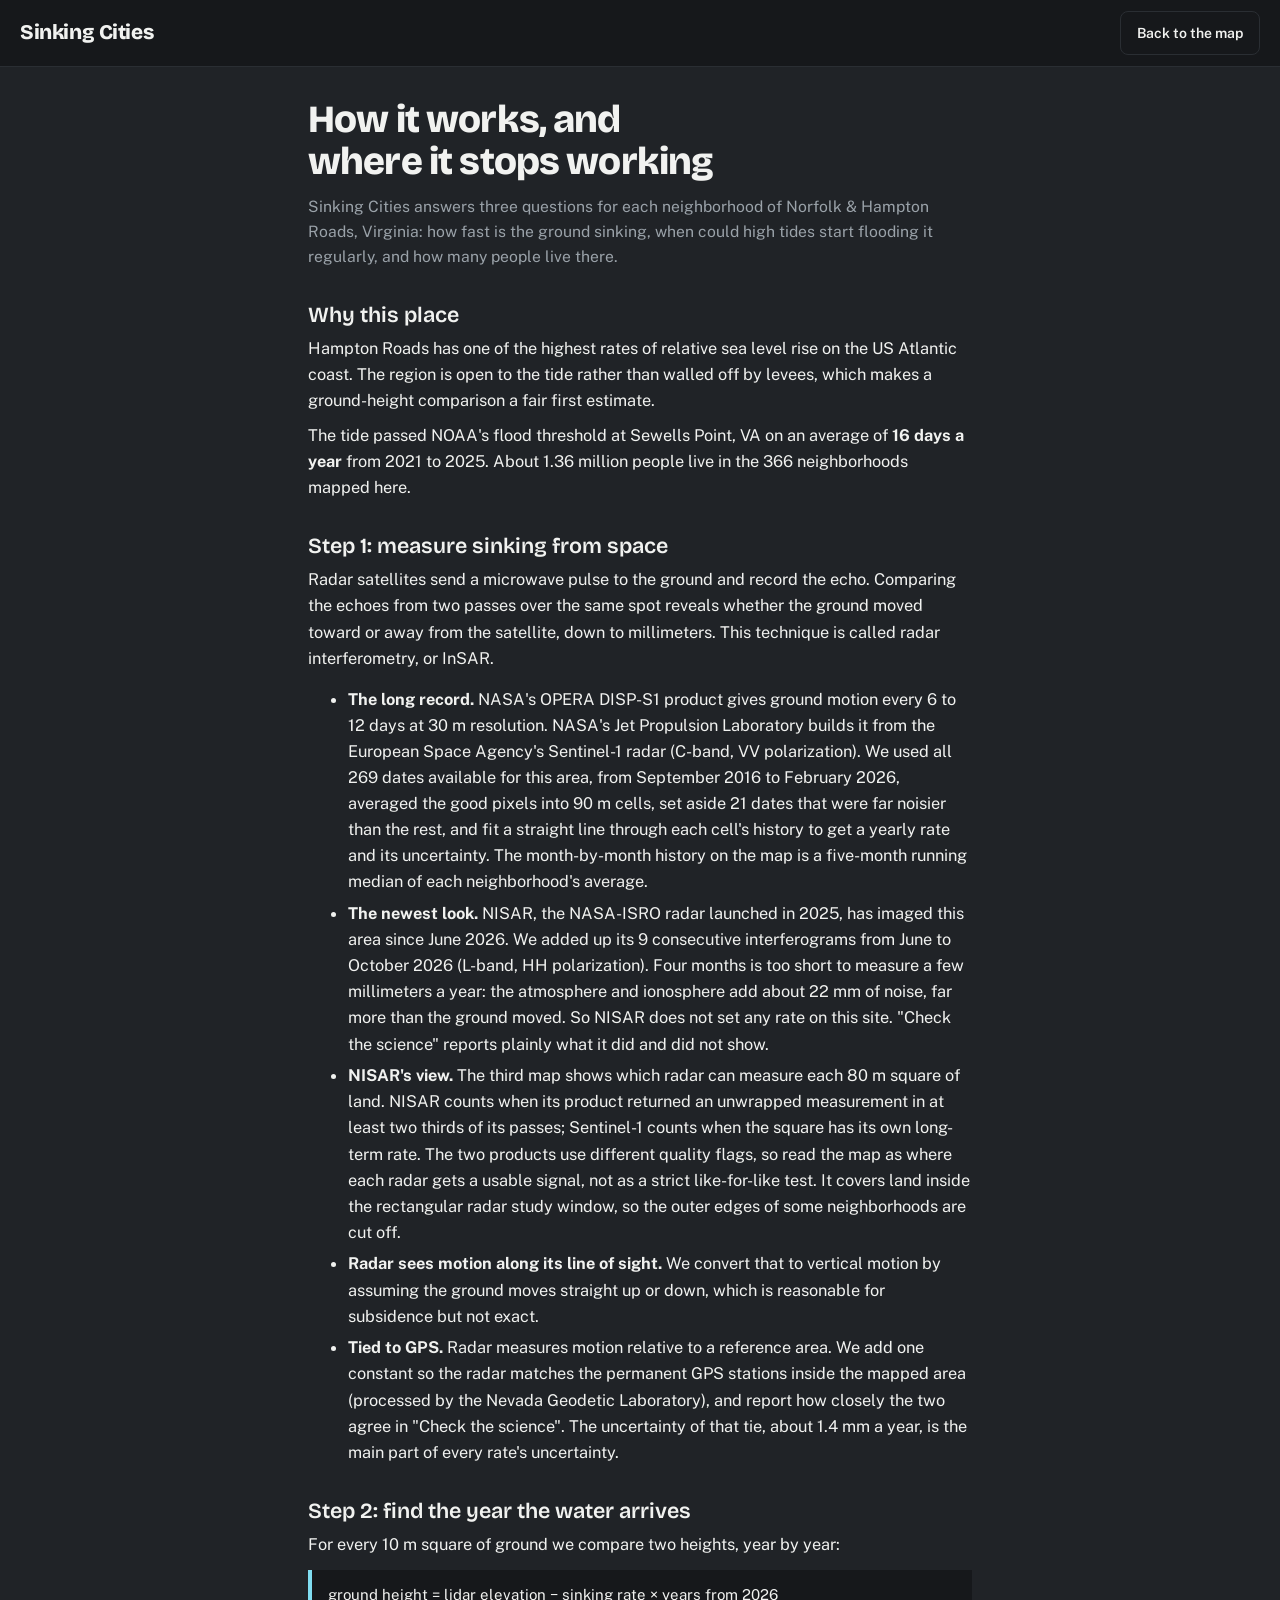
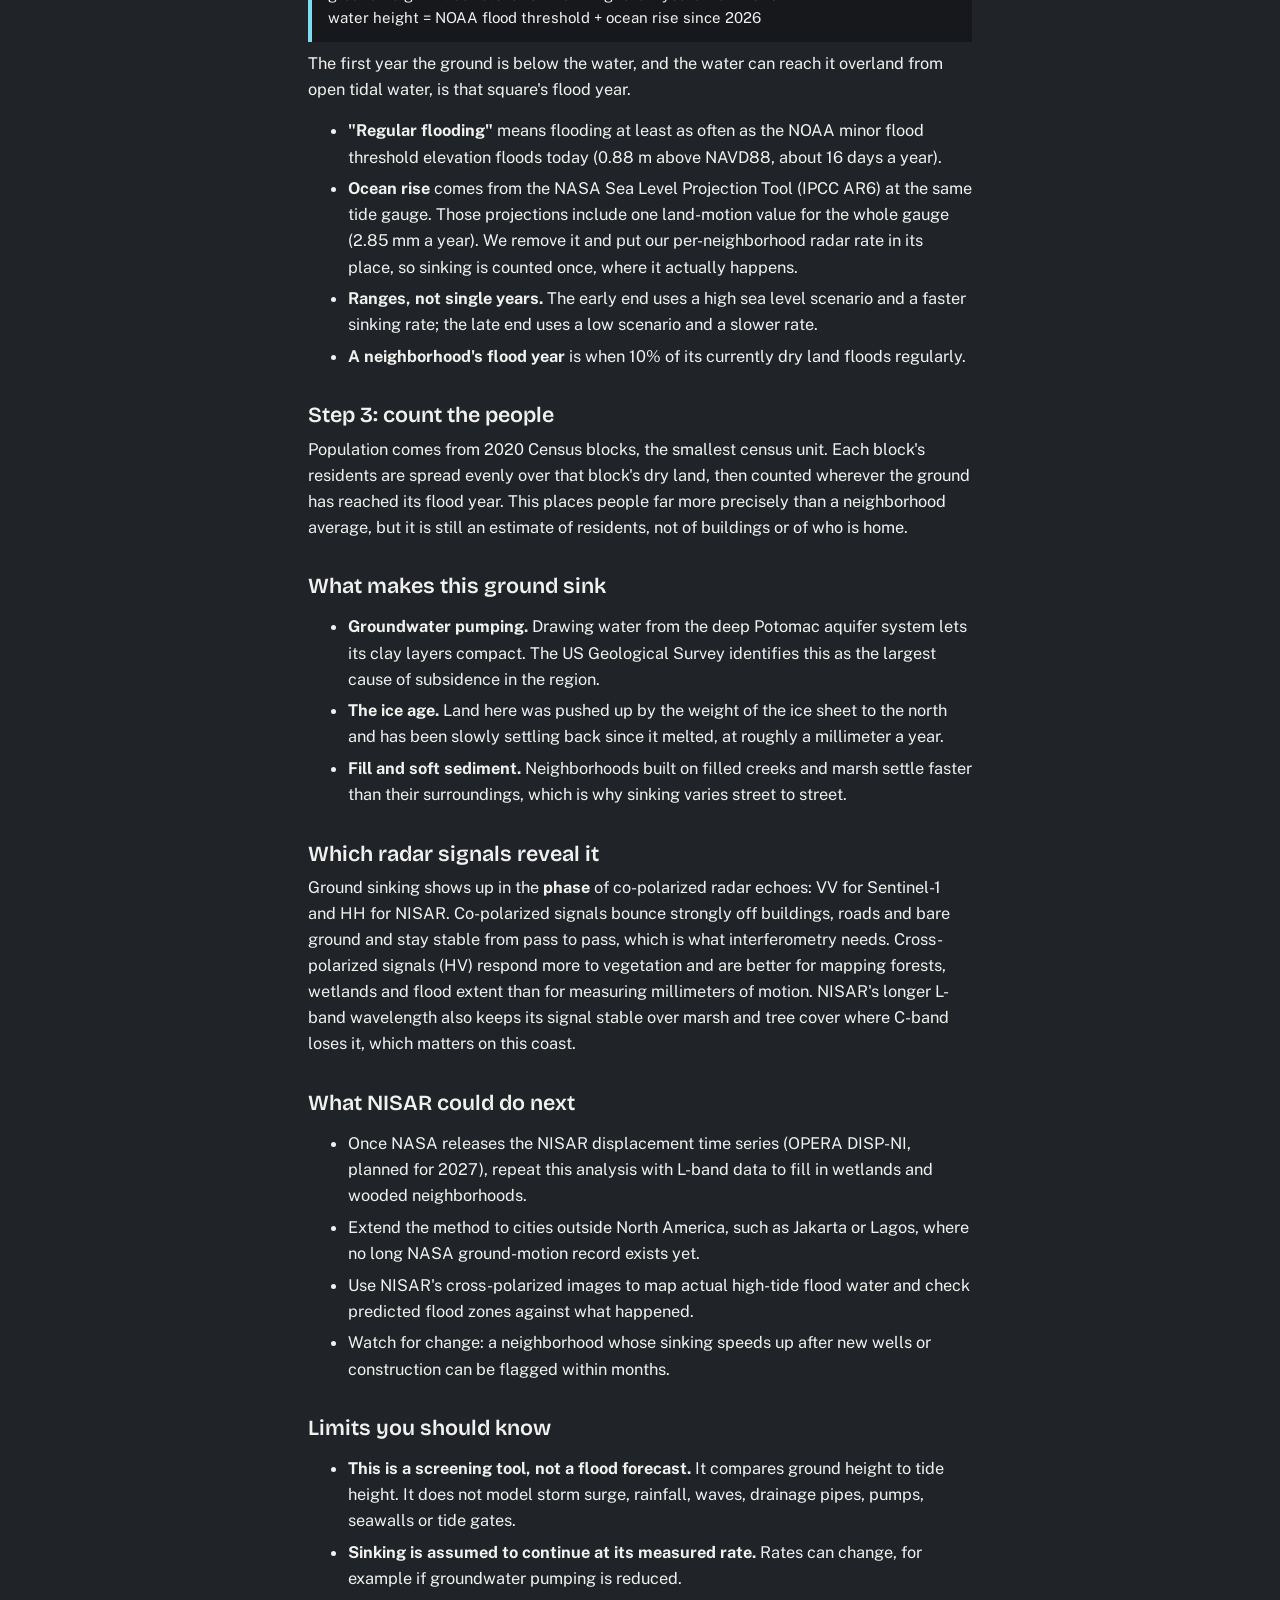
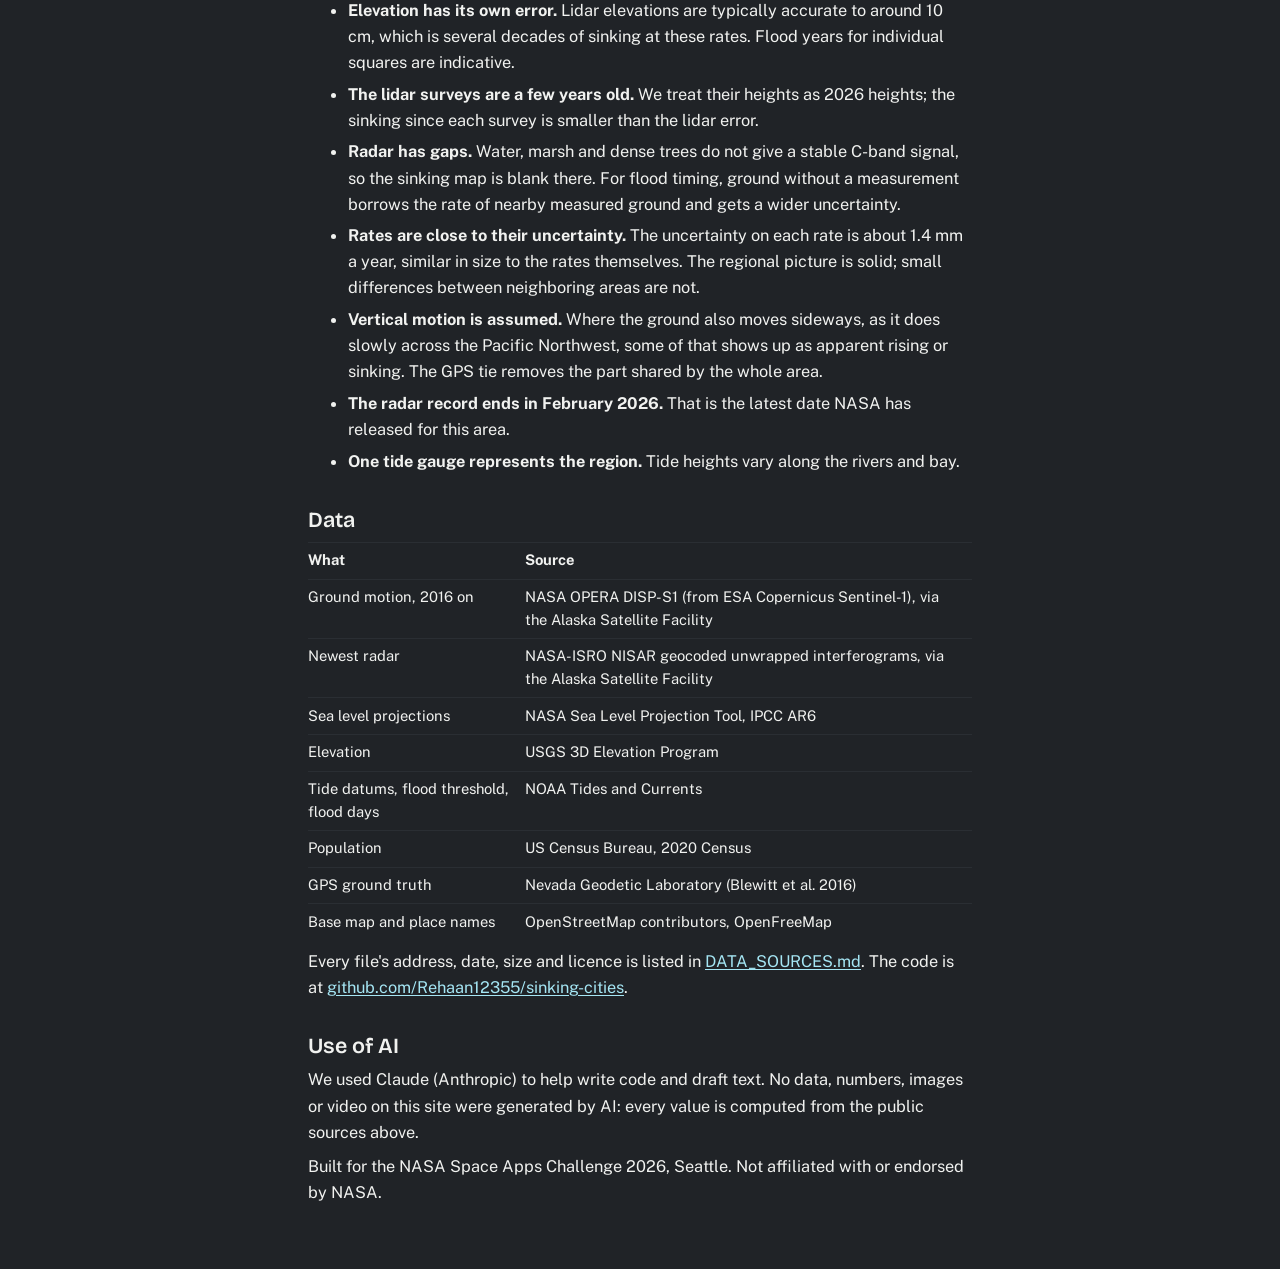
<file: site/methods.html>
<!doctype html>
<html lang="en">
<head>
<meta charset="utf-8">
<meta name="viewport" content="width=device-width, initial-scale=1">
<title>How Sinking Cities works</title>
<link rel="preconnect" href="https://fonts.googleapis.com">
<link rel="preconnect" href="https://fonts.gstatic.com" crossorigin>
<link href="https://fonts.googleapis.com/css2?family=Bricolage+Grotesque:opsz,wght@12..96,400;12..96,600;12..96,800&family=Public+Sans:wght@400;500;600;700&display=swap" rel="stylesheet">
<link href="styles.css" rel="stylesheet">
<style>
  body { display: block; height: auto; }
  article { max-width: 44rem; margin: 0 auto; padding: 2rem 1.25rem 4rem; }
  article h1 { font-size: 2.4rem; margin-bottom: 0.5rem; }
  article h2 { font-size: 1.35rem; margin-top: 2.2rem; }
  article p, article li { font-size: 1.02rem; line-height: 1.6; }
  article li { margin-top: 0.35rem; }
  .eq { background: var(--sheet); border-left: 4px solid var(--tide); padding: 0.8rem 1rem; margin-top: 0.8rem; }
  table { border-collapse: collapse; width: 100%; margin-top: 0.6rem; font-size: 0.92rem; }
  th, td { text-align: left; padding: 0.4rem 0.7rem 0.4rem 0; border-top: 1px solid var(--rule); vertical-align: top; }
</style>
</head>
<body>
<header class="top">
  <a class="brand" href="./">Sinking Cities</a>
  <nav class="top-actions"><a class="btn" id="back" href="./">Back to the map</a></nav>
</header>
<article>
  <h1>How it works, and where it stops working</h1>
  <p class="lede">Sinking Cities answers three questions for each neighborhood of <span data-k="name"></span>: how fast is the ground sinking, when could high tides start flooding it regularly, and how many people live there.</p>

  <h2>Why this place</h2>
  <p><span data-k="why"></span></p>
  <p>The tide passed NOAA's flood threshold at <span data-k="station"></span> on an average of <b><span data-k="days"></span> days a year</b> from <span data-k="y0"></span> to <span data-k="y1"></span>. About <span data-k="pop"></span> people live in the <span data-k="ntracts"></span> neighborhoods mapped here. <span data-k="wnotes"></span></p>

  <h2>Step 1: measure sinking from space</h2>
  <p>Radar satellites send a microwave pulse to the ground and record the echo. Comparing the echoes from two passes over the same spot reveals whether the ground moved toward or away from the satellite, down to millimeters. This technique is called radar interferometry, or InSAR.</p>
  <ul>
    <li><b>The long record.</b> NASA's OPERA DISP-S1 product gives ground motion every 6 to 12 days at 30 m resolution. NASA's Jet Propulsion Laboratory builds it from the European Space Agency's Sentinel-1 radar (C-band, VV polarization). We used all <span data-k="ndates"></span> dates available for this area, from <span data-k="first"></span> to <span data-k="last"></span>, averaged the good pixels into 90 m cells, set aside <span data-k="rejected"></span> dates that were far noisier than the rest, and fit a straight line through each cell's history to get a yearly rate and its uncertainty. The month-by-month history on the map is a five-month running median of each neighborhood's average.</li>
    <li><b>The newest look.</b> NISAR, the NASA-ISRO radar launched in 2025, has imaged this area since June 2026. We added up its <span data-k="npairs"></span> consecutive interferograms from June to October 2026 (L-band, HH polarization). Four months is too short to measure a few millimeters a year: the atmosphere and ionosphere add about <span data-k="nnoise"></span> mm of noise, far more than the ground moved. So NISAR does not set any rate on this site. "Check the science" reports plainly what it did and did not show.</li>
    <li><b>NISAR's view.</b> The third map shows which radar can measure each 80 m square of land. NISAR counts when its product returned an unwrapped measurement in at least two thirds of its passes; Sentinel-1 counts when the square has its own long-term rate. The two products use different quality flags, so read the map as where each radar gets a usable signal, not as a strict like-for-like test. It covers land inside the rectangular radar study window, so the outer edges of some neighborhoods are cut off.</li>
    <li><b>Radar sees motion along its line of sight.</b> We convert that to vertical motion by assuming the ground moves straight up or down, which is reasonable for subsidence but not exact.</li>
    <li><b>Tied to GPS.</b> Radar measures motion relative to a reference area. We add one constant so the radar matches the permanent GPS stations inside the mapped area (processed by the Nevada Geodetic Laboratory), and report how closely the two agree in "Check the science". The uncertainty of that tie, about <span data-k="gpsrms"></span> mm a year, is the main part of every rate's uncertainty.</li>
  </ul>

  <h2>Step 2: find the year the water arrives</h2>
  <p>For every 10 m square of ground we compare two heights, year by year:</p>
  <div class="eq">
    ground height = lidar elevation − sinking rate × years from 2026<br>
    water height = NOAA flood threshold + ocean rise since 2026
  </div>
  <p>The first year the ground is below the water, and the water can reach it overland from open tidal water, is that square's flood year.</p>
  <ul>
    <li><b>"Regular flooding"</b> means flooding at least as often as the NOAA minor flood threshold elevation floods today (<span data-k="thr"></span> m above NAVD88, about <span data-k="days"></span> days a year).</li>
    <li><b>Ocean rise</b> comes from the NASA Sea Level Projection Tool (IPCC AR6) at the same tide gauge. Those projections include one land-motion value for the whole gauge (<span data-k="vlm"></span> mm a year). We remove it and put our per-neighborhood radar rate in its place, so sinking is counted once, where it actually happens.</li>
    <li><b>Ranges, not single years.</b> The early end uses a high sea level scenario and a faster sinking rate; the late end uses a low scenario and a slower rate.</li>
    <li><b>A neighborhood's flood year</b> is when <span data-k="share"></span>% of its currently dry land floods regularly.</li>
  </ul>

  <h2>Step 3: count the people</h2>
  <p>Population comes from 2020 Census blocks, the smallest census unit. Each block's residents are spread evenly over that block's dry land, then counted wherever the ground has reached its flood year. This places people far more precisely than a neighborhood average, but it is still an estimate of residents, not of buildings or of who is home.</p>

  <h2>What makes this ground sink</h2>
  <ul>
    <li><b>Groundwater pumping.</b> Drawing water from the deep Potomac aquifer system lets its clay layers compact. The US Geological Survey identifies this as the largest cause of subsidence in the region.</li>
    <li><b>The ice age.</b> Land here was pushed up by the weight of the ice sheet to the north and has been slowly settling back since it melted, at roughly a millimeter a year.</li>
    <li><b>Fill and soft sediment.</b> Neighborhoods built on filled creeks and marsh settle faster than their surroundings, which is why sinking varies street to street.</li>
  </ul>

  <h2>Which radar signals reveal it</h2>
  <p>Ground sinking shows up in the <b>phase</b> of co-polarized radar echoes: VV for Sentinel-1 and HH for NISAR. Co-polarized signals bounce strongly off buildings, roads and bare ground and stay stable from pass to pass, which is what interferometry needs. Cross-polarized signals (HV) respond more to vegetation and are better for mapping forests, wetlands and flood extent than for measuring millimeters of motion. NISAR's longer L-band wavelength also keeps its signal stable over marsh and tree cover where C-band loses it, which matters on this coast.</p>

  <h2>What NISAR could do next</h2>
  <ul>
    <li>Once NASA releases the NISAR displacement time series (OPERA DISP-NI, planned for 2027), repeat this analysis with L-band data to fill in wetlands and wooded neighborhoods.</li>
    <li>Extend the method to cities outside North America, such as Jakarta or Lagos, where no long NASA ground-motion record exists yet.</li>
    <li>Use NISAR's cross-polarized images to map actual high-tide flood water and check predicted flood zones against what happened.</li>
    <li>Watch for change: a neighborhood whose sinking speeds up after new wells or construction can be flagged within months.</li>
  </ul>

  <h2>Limits you should know</h2>
  <ul>
    <li><b>This is a screening tool, not a flood forecast.</b> It compares ground height to tide height. It does not model storm surge, rainfall, waves, drainage pipes, pumps, seawalls or tide gates.</li>
    <li><b>Sinking is assumed to continue at its measured rate.</b> Rates can change, for example if groundwater pumping is reduced.</li>
    <li><b>Elevation has its own error.</b> Lidar elevations are typically accurate to around 10 cm, which is several decades of sinking at these rates. Flood years for individual squares are indicative.</li>
    <li><b>The lidar surveys are a few years old.</b> We treat their heights as 2026 heights; the sinking since each survey is smaller than the lidar error.</li>
    <li><b>Radar has gaps.</b> Water, marsh and dense trees do not give a stable C-band signal, so the sinking map is blank there. For flood timing, ground without a measurement borrows the rate of nearby measured ground and gets a wider uncertainty.</li>
    <li><b>Rates are close to their uncertainty.</b> The uncertainty on each rate is about <span data-k="gpsrms"></span> mm a year, similar in size to the rates themselves. The regional picture is solid; small differences between neighboring areas are not.</li>
    <li><b>Vertical motion is assumed.</b> Where the ground also moves sideways, as it does slowly across the Pacific Northwest, some of that shows up as apparent rising or sinking. The GPS tie removes the part shared by the whole area.</li>
    <li><b>The radar record ends in <span data-k="last"></span>.</b> That is the latest date NASA has released for this area.</li>
    <li><b>One tide gauge represents the region.</b> Tide heights vary along the rivers and bay.</li>
  </ul>

  <h2>Data</h2>
  <table>
    <tr><th>What</th><th>Source</th></tr>
    <tr><td>Ground motion, 2016 on</td><td>NASA OPERA DISP-S1 (from ESA Copernicus Sentinel-1), via the Alaska Satellite Facility</td></tr>
    <tr><td>Newest radar</td><td>NASA-ISRO NISAR geocoded unwrapped interferograms, via the Alaska Satellite Facility</td></tr>
    <tr><td>Sea level projections</td><td>NASA Sea Level Projection Tool, IPCC AR6</td></tr>
    <tr><td>Elevation</td><td>USGS 3D Elevation Program</td></tr>
    <tr><td>Tide datums, flood threshold, flood days</td><td>NOAA Tides and Currents</td></tr>
    <tr><td>Population</td><td>US Census Bureau, 2020 Census</td></tr>
    <tr><td>GPS ground truth</td><td>Nevada Geodetic Laboratory (Blewitt et al. 2016)</td></tr>
    <tr><td>Base map and place names</td><td>OpenStreetMap contributors, OpenFreeMap</td></tr>
  </table>
  <p>Every file's address, date, size and licence is listed in <a href="https://github.com/Rehaan12355/sinking-cities/blob/main/DATA_SOURCES.md">DATA_SOURCES.md</a>. The code is at <a href="https://github.com/Rehaan12355/sinking-cities">github.com/Rehaan12355/sinking-cities</a>.</p>

  <h2>Use of AI</h2>
  <p>We used Claude (Anthropic) to help write code and draft text. No data, numbers, images or video on this site were generated by AI: every value is computed from the public sources above.</p>
  <p>Built for the NASA Space Apps Challenge 2026, Seattle. Not affiliated with or endorsed by NASA.</p>
</article>
<script>
const cid = new URLSearchParams(location.search).get("city");
fetch("data/cities.json").then((r) => r.json()).then((cs) => {
  const id = cs.some((c) => c.id === cid) ? cid : cs[0].id;
  document.getElementById("back").href = "./?city=" + id;
  return fetch(`data/${id}/city.json`);
}).then((r) => r.json()).then((c) => {
  const R = c.radar || {}, N = c.nisar || {};
  const month = (d) => d ? new Date(d.slice(0, 7) + "-15").toLocaleString("en-US", { month: "long", year: "numeric" }) : "";
  const v = {
    name: c.name, why: c.why, ntracts: c.n_tracts, ndates: R.n_dates, first: month(R.first_date), last: month(R.last_date),
    rejected: (R.dates_rejected || []).length, gpsrms: R.tie_sigma_mm_yr != null ? R.tie_sigma_mm_yr.toFixed(1) : "", npairs: N.n_pairs, nnoise: N.neighborhood_scatter_mm != null ? Math.round(N.neighborhood_scatter_mm) : "",
    station: c.water.htf_station_name || c.water.station_name, wnotes: c.water.notes || "", days: c.water.htf_recent_mean_days, y0: c.water.htf_recent_years[0], y1: c.water.htf_recent_years[1],
    pop: c.population >= 1e6 ? (c.population / 1e6).toFixed(2) + " million" : Math.round(c.population / 1000) * 1000 >= 1000 ? (Math.round(c.population / 1000) * 1000).toLocaleString("en-US") : c.population, thr: c.water.htf_minor_navd88_m.toFixed(2), vlm: c.water.ar6_gauge_vlm_mm_yr,
    share: Math.round(c.tract_flood_share * 100),
  };
  document.querySelectorAll("[data-k]").forEach((el) => (el.textContent = v[el.dataset.k]));
});
</script>
</body>
</html>
</file>
<file: site/styles.css>
:root {
  /* Graphite: a dark, neutral interface so the only colour on screen is the data */
  --paper: #202327;       /* recessed tracks, hover fills, note blocks */
  --sheet: #16181b;       /* header, panel, dialog */
  --raised: #2b2f34;      /* selected tab, floating map furniture */
  --ink: #f1f2f0;
  --ink-soft: #9aa2a9;
  --rule: #2a2e33;
  --tide: #7fdcf0;        /* the single interface accent: focus, links, slider */
  --tide-deep: #a5e6f4;
  --water: #0d0e10;       /* the bar at the foot of the page */
  --foam: #7fdcf0;
  --alarm: #ff6b57;
  --alarm-wash: rgba(255, 107, 87, 0.12);
  --stable: #3fb5a3;
  --display: "Bricolage Grotesque", "Public Sans", system-ui, sans-serif;
  --body: "Public Sans", system-ui, sans-serif;
  --spring: cubic-bezier(0.22, 1, 0.36, 1);
  --lift: 0 1px 2px rgba(0, 0, 0, 0.4), 0 10px 30px rgba(0, 0, 0, 0.45);
}

* { box-sizing: border-box; }
[hidden] { display: none !important; }
html { color-scheme: dark; }
html, body { height: 100%; margin: 0; }
body {
  display: grid;
  grid-template-rows: auto 1fr auto;
  background: var(--paper);
  color: var(--ink);
  font: 15px/1.55 var(--body);
  -webkit-font-smoothing: antialiased;
}
h1, h2, h3 { font-family: var(--display); margin: 0; line-height: 1.08; }
h1 { font-size: 2rem; font-weight: 800; letter-spacing: -0.022em; text-wrap: balance; }
h2 { font-size: 1.05rem; font-weight: 600; margin-top: 1.75rem; }
p { margin: 0.5rem 0 0; }
a { color: var(--tide-deep); text-underline-offset: 0.15em; }
:focus-visible { outline: 3px solid var(--tide); outline-offset: 2px; }

/* Top bar: light, so the only dark band on the page is the water at the bottom */
.top {
  display: flex; align-items: center; gap: 1rem; flex-wrap: wrap;
  padding: 0.7rem 1.25rem;
  background: var(--sheet); color: var(--ink);
  border-bottom: 1px solid var(--rule);
  position: relative; z-index: 2;
}
.brand { font: 800 1.3rem/1 var(--display); letter-spacing: -0.02em; color: var(--ink); text-decoration: none; }
.place { color: var(--ink-soft); }
.top-actions { margin-left: auto; display: flex; align-items: center; gap: 0.35rem; flex-wrap: wrap; }
.top-actions .btn-solid { margin-left: 0.5rem; }

.btn {
  display: inline-flex; align-items: center; justify-content: center; gap: 0.5rem;
  min-height: 44px;
  font: 600 0.875rem var(--body);
  padding: 0.5rem 1rem;
  border: 1px solid var(--rule); border-radius: 8px;
  background: var(--sheet); color: var(--ink);
  cursor: pointer; text-decoration: none;
  transition: background 0.2s var(--spring), border-color 0.2s var(--spring), transform 0.2s var(--spring);
}
.btn:active { transform: translateY(1px); }
/* Quiet header actions: plain links, so the one solid button stands alone */
.link {
  display: inline-flex; align-items: center; min-height: 44px; padding: 0 0.6rem;
  font: 600 0.875rem var(--body); color: var(--ink-soft);
  background: none; border: 0; border-radius: 8px; cursor: pointer; text-decoration: none;
  transition: color 0.2s var(--spring), background 0.2s var(--spring);
}
.link:hover { color: var(--ink); background: var(--paper); }
.btn:hover { background: var(--paper); border-color: #454b52; }
.btn-solid { background: var(--ink); color: var(--sheet); border-color: var(--ink); }
.btn-solid:hover { background: #fff; border-color: #fff; }
.btn-round { width: 2.9rem; height: 2.9rem; min-height: 0; padding: 0; border-radius: 50%; }

/* City picker in the header */
.place select {
  font: 600 0.9rem var(--body); color: var(--ink);
  background: var(--paper); border: 1px solid var(--rule); border-radius: 8px;
  min-height: 44px; padding: 0.45rem 0.6rem; max-width: 60vw; cursor: pointer;
}
.place select:hover { border-color: #454b52; }
.sr-only { position: absolute; width: 1px; height: 1px; overflow: hidden; clip: rect(0 0 0 0); white-space: nowrap; }

/* Stage */
.stage { display: grid; grid-template-columns: 400px 1fr; min-height: 0; }
.panel {
  background: var(--sheet);
  border-right: 1px solid var(--rule);
  padding: 1.25rem 1.5rem 2rem;
  overflow-y: auto;
  scrollbar-width: thin; scrollbar-color: #3a3f45 transparent;
}
.mapwrap { position: relative; min-height: 0; }
#map { position: absolute; inset: 0; }

/* View switch: a recessed track with a raised thumb */
.views { display: grid; grid-auto-flow: column; grid-auto-columns: 1fr; gap: 4px; padding: 4px; background: var(--paper); border-radius: 10px; margin-bottom: 1.5rem; }
.views button {
  min-height: 40px;
  font: 600 0.85rem var(--body); padding: 0.55rem 0.3rem; white-space: nowrap; border: 0; border-radius: 7px;
  background: transparent; color: var(--ink-soft); cursor: pointer;
  transition: background 0.12s, color 0.12s;
}
.views button:hover { color: var(--ink); }
.views button[aria-selected="true"] { background: var(--raised); color: var(--ink); box-shadow: 0 1px 2px rgba(0, 0, 0, 0.4); }

.lede { color: var(--ink-soft); font-size: 0.98rem; margin-top: 0.7rem; }
.notice { background: #3a3116; color: #f3e3a8; border-radius: 8px; padding: 0.7rem 0.9rem; margin-bottom: 1rem; font-size: 0.875rem; }
.hint { color: var(--ink-soft); font-size: 0.85rem; margin-top: 1rem; }

.switch { display: flex; align-items: center; gap: 0.65rem; margin-top: 1.4rem; font-weight: 600; cursor: pointer; }
.switch input { position: absolute; opacity: 0; }
.switch-track { width: 2.6rem; height: 1.45rem; border-radius: 1rem; background: #454b52; position: relative; transition: background 0.15s; flex: none; }
.switch-track::after { content: ""; position: absolute; top: 2px; left: 2px; width: calc(1.45rem - 4px); height: calc(1.45rem - 4px); border-radius: 50%; background: #fff; box-shadow: 0 1px 2px rgba(11, 37, 64, 0.3); transition: transform 0.15s; }
.switch input:checked + .switch-track { background: var(--alarm); }
.switch input:checked + .switch-track::after { transform: translateX(1.15rem); }
.switch input:focus-visible + .switch-track { outline: 3px solid var(--tide); outline-offset: 2px; }
.effect { font-size: 0.9rem; color: var(--ink-soft); min-height: 2.7em; }
.effect b { color: var(--alarm); }

.rank { list-style: none; padding: 0; margin: 0.6rem -0.6rem 0; }
.rank li + li { border-top: 1px solid var(--rule); }
.rank li { animation: rise 0.45s var(--spring) both; animation-delay: calc(var(--i, 0) * 30ms); }
@keyframes rise { from { opacity: 0; transform: translateY(6px); } }
.rank button {
  display: grid; grid-template-columns: 1fr auto; gap: 0.1rem 0.75rem; width: 100%;
  padding: 0.65rem 0.6rem; border: 0; border-radius: 8px; background: none; text-align: left; font: inherit; color: inherit; cursor: pointer;
  transition: background 0.12s;
}
.rank button:hover { background: var(--paper); }
.rank-name { font-weight: 600; }
.rank-when { font: 600 0.95rem var(--display); color: var(--alarm); white-space: nowrap; font-variant-numeric: tabular-nums; }
.rank-when.gain { color: #ffc857; }
.rank-sub { grid-column: 1 / -1; font-size: 0.8rem; color: var(--ink-soft); }

/* Neighborhood card */
.card h1 { font-size: 1.7rem; }
.card .where { color: var(--ink-soft); }
.card .back { margin-bottom: 1rem; }
.facts { margin: 1.1rem 0 0; padding: 0; }
.facts > div { display: grid; grid-template-columns: 8.5rem 1fr; gap: 0.75rem; padding: 0.75rem 0; border-top: 1px solid var(--rule); }
.facts dt { color: var(--ink-soft); font-size: 0.85rem; padding-top: 0.15rem; }
.facts dd { margin: 0; }
.facts .big { font: 800 1.45rem/1.12 var(--display); letter-spacing: -0.015em; display: block; font-variant-numeric: tabular-nums; }
.facts .small { font-size: 0.82rem; color: var(--ink-soft); display: block; margin-top: 0.15rem; }
.split { display: flex; height: 0.7rem; border-radius: 1rem; overflow: hidden; margin: 0.35rem 0 0.25rem; background: var(--rule); }
.split i { display: block; }
.split .land { background: var(--alarm); }
.split .sea { background: var(--tide); }
.say { margin-top: 1rem; padding: 0.9rem 1rem; background: var(--paper); border-radius: 10px; }
.say h3 { font: 700 0.85rem var(--body); margin-bottom: 0.25rem; }
.say + .say { margin-top: 0.6rem; }
.spark { width: 100%; height: 70px; display: block; margin-top: 0.3rem; }
.card-actions { display: flex; gap: 0.5rem; margin-top: 1rem; flex-wrap: wrap; }

/* Map furniture */
.legend {
  position: absolute; left: 1rem; bottom: 1rem;
  background: rgba(32, 35, 39, 0.88); -webkit-backdrop-filter: blur(10px); backdrop-filter: blur(10px);
  border: 1px solid rgba(255, 255, 255, 0.06);
  border-radius: 12px; box-shadow: var(--lift);
  padding: 0.8rem 0.95rem; font-size: 0.8rem; max-width: 17rem;
}
.legend b { display: block; margin-bottom: 0.4rem; font-size: 0.82rem; }
.legend .bar { height: 0.6rem; border-radius: 1rem; }
.legend .scale { display: flex; justify-content: space-between; color: var(--ink-soft); margin-top: 0.2rem; }
.legend .key { display: flex; align-items: center; gap: 0.5rem; margin-top: 0.3rem; line-height: 1.3; }
.legend .sw { width: 0.95rem; height: 0.95rem; border-radius: 4px; flex: none; }
.caption {
  position: absolute; left: 50%; top: 1.25rem; transform: translateX(-50%);
  background: var(--ink); color: var(--sheet); padding: 0.85rem 1.3rem; border-radius: 14px; box-shadow: var(--lift);
  font: 600 1.2rem/1.3 var(--display); max-width: min(34rem, 90%); text-align: center; text-wrap: balance;
}
.maplibregl-ctrl-group { border-radius: 10px !important; box-shadow: var(--lift) !important; overflow: hidden; background: var(--raised) !important; }
.maplibregl-ctrl-group button + button { border-top-color: rgba(255, 255, 255, 0.08) !important; }
.maplibregl-ctrl-group button .maplibregl-ctrl-icon { filter: invert(1); }
.maplibregl-ctrl-attrib { background: rgba(22, 24, 27, 0.75) !important; color: var(--ink-soft); }
.maplibregl-ctrl-attrib a { color: var(--ink-soft) !important; }
.maplibregl-ctrl-attrib-button { filter: invert(1); }

/* Tide bar: the year control, drawn as the water the city stands above */
.tide {
  display: grid; grid-template-columns: auto 1fr minmax(15rem, 24rem); align-items: center; gap: 2rem;
  padding: 0.9rem 1.5rem 1rem;
  background: var(--water); color: var(--ink);
  border-top: 1px solid var(--rule);
  position: relative; z-index: 2;
}
.tide-year { display: flex; align-items: center; gap: 1rem; }
#year-label { font: 800 3.2rem/1 var(--display); letter-spacing: -0.035em; min-width: 4.4ch; font-variant-numeric: tabular-nums; }
.tide .btn-round { background: var(--ink); color: var(--water); border-color: var(--ink); }
.tide .btn-round:hover { background: #fff; border-color: #fff; }
.tide :focus-visible { outline-color: var(--foam); }
.tide-slider { position: relative; padding-bottom: 1.2rem; }
.slider-hint { margin: 0 0 0.1rem; font-size: 0.8rem; color: var(--ink-soft); transition: opacity 0.4s var(--spring); }
.slider-hint.gone { opacity: 0; }
/* The one perpetual motion on the page: the play button breathes until first use */
.btn-round.invite::after {
  content: ""; position: absolute; inset: -1px; border-radius: 50%; border: 2px solid var(--foam);
  animation: breathe 2.4s var(--spring) infinite;
}
.tide .btn-round { position: relative; }
@keyframes breathe { from { opacity: 0.8; transform: scale(1); } to { opacity: 0; transform: scale(1.55); } }

#slider {
  --p: 0%;
  -webkit-appearance: none; appearance: none;
  width: 100%; height: 1.75rem; margin: 0; background: transparent; cursor: pointer;
}
#slider::-webkit-slider-runnable-track {
  height: 8px; border-radius: 8px;
  background: linear-gradient(90deg, var(--foam) var(--p), rgba(255, 255, 255, 0.12) var(--p));
}
#slider::-moz-range-track { height: 8px; border-radius: 8px; background: rgba(255, 255, 255, 0.12); }
#slider::-moz-range-progress { height: 8px; border-radius: 8px; background: var(--foam); }
#slider::-webkit-slider-thumb {
  -webkit-appearance: none; appearance: none;
  width: 22px; height: 22px; margin-top: -7px; border-radius: 50%;
  background: #fff; border: 0; box-shadow: 0 0 0 4px rgba(127, 220, 240, 0.22), 0 2px 6px rgba(0, 0, 0, 0.35);
}
#slider::-moz-range-thumb { width: 22px; height: 22px; border-radius: 50%; background: #fff; border: 0; box-shadow: 0 0 0 4px rgba(127, 220, 240, 0.22), 0 2px 6px rgba(0, 0, 0, 0.35); }
#slider:disabled { opacity: 0.4; cursor: default; }

.ticks { position: absolute; left: 11px; right: 11px; bottom: 0; height: 1.1rem; font-size: 0.72rem; color: var(--ink-soft); font-variant-numeric: tabular-nums; }
.ticks span { position: absolute; transform: translateX(-50%); padding-top: 0.35rem; }
.ticks span::before { content: ""; position: absolute; left: 50%; top: 0; height: 0.25rem; border-left: 1px solid #4a5057; }
.tide-count { border-left: 1px solid var(--rule); padding-left: 1.5rem; }
.tide-count strong { font: 800 2rem/1 var(--display); letter-spacing: -0.02em; display: block; font-variant-numeric: tabular-nums; }
.tide-count span { font-size: 0.82rem; line-height: 1.35; color: var(--ink-soft); display: block; margin-top: 0.25rem; }

/* NISAR's view is one snapshot, not a timeline: the time controls step aside */
.view-nisar .tide-slider, .view-nisar #play { visibility: hidden; }

/* Hover label on the map */
.tip .maplibregl-popup-content { padding: 0.55rem 0.75rem; border-radius: 10px; box-shadow: var(--lift); font: 0.8rem/1.35 var(--body); color: var(--ink); background: var(--raised); pointer-events: none; }
.tip .maplibregl-popup-content b { display: block; font-size: 0.875rem; }
.tip .maplibregl-popup-content span { color: var(--ink-soft); }
.tip .maplibregl-popup-tip { display: none; }
.tip { pointer-events: none; }

/* Loading: blocks shaped like the headline, text and list they stand in for */
.skeleton { display: none; }
.loading .skeleton { display: grid; gap: 0.55rem; }
.loading #overview, .loading .legend { display: none; }
.skeleton i { display: block; border-radius: 8px; background: var(--paper); animation: shimmer 1.2s ease-in-out infinite alternate; }
@keyframes shimmer { to { opacity: 0.45; } }

/* Science check dialog */
.check { border: 0; border-radius: 16px; padding: 1.75rem 2rem 2rem; width: min(52rem, 94vw); max-height: 90vh; color: var(--ink); background: var(--sheet); border: 1px solid var(--rule); box-shadow: 0 24px 80px rgba(0, 0, 0, 0.6); }
.check::backdrop { background: rgba(0, 0, 0, 0.6); -webkit-backdrop-filter: blur(3px); backdrop-filter: blur(3px); }
.check .close { float: right; }
.check h2 { font-size: 1.6rem; font-weight: 800; letter-spacing: -0.02em; margin-top: 0; }
.check h3 { font-size: 1.1rem; margin-top: 1.75rem; }
.check p { max-width: 68ch; }
.check table { border-collapse: collapse; width: 100%; margin-top: 0.6rem; font-size: 0.875rem; }
.check th { color: var(--ink-soft); font-weight: 600; }
.check th, .check td { text-align: left; padding: 0.4rem 0.6rem 0.4rem 0; border-top: 1px solid var(--rule); }
.check td.num, .check th.num { text-align: right; font-variant-numeric: tabular-nums; }
.check .small { font-size: 0.82rem; color: var(--ink-soft); }
.check .pending { background: #3a3116; color: #f3e3a8; border-radius: 8px; padding: 0.7rem 0.9rem; margin-top: 0.5rem; }
.check svg { max-width: 100%; }
.check svg text { fill: var(--ink-soft); }

@media (max-width: 820px) {
  body { grid-template-rows: auto auto auto; height: auto; }
  .stage { grid-template-columns: 1fr; }
  .mapwrap { height: 62vh; order: -1; }
  .panel { border-right: 0; border-top: 1px solid var(--rule); }
  .tide { grid-template-columns: 1fr; gap: 0.6rem; position: sticky; bottom: 0; padding: 0.7rem 1rem 0.8rem; }
  .tide-count { border-left: 0; padding-left: 0; }
  #year-label { font-size: 2.2rem; }
  .top-actions { margin-left: 0; }
  .top-actions .btn-solid { margin-left: 0; }
  .slider-hint { display: none; }
}
@media (prefers-reduced-motion: reduce) { *, *::after { transition: none !important; animation: none !important; } }

@media print {
  .top, .mapwrap, .tide, .views, #overview, .card-actions, .back, .notice { display: none !important; }
  :root { --paper: #f1f3f4; --sheet: #fff; --ink: #111418; --ink-soft: #555d65; --rule: #d5dadf; --alarm: #c8372d; }
  html { color-scheme: light; }
  body { display: block; background: #fff; }
  .stage { display: block; }
  .panel { border: 0; overflow: visible; }
}
</file>
